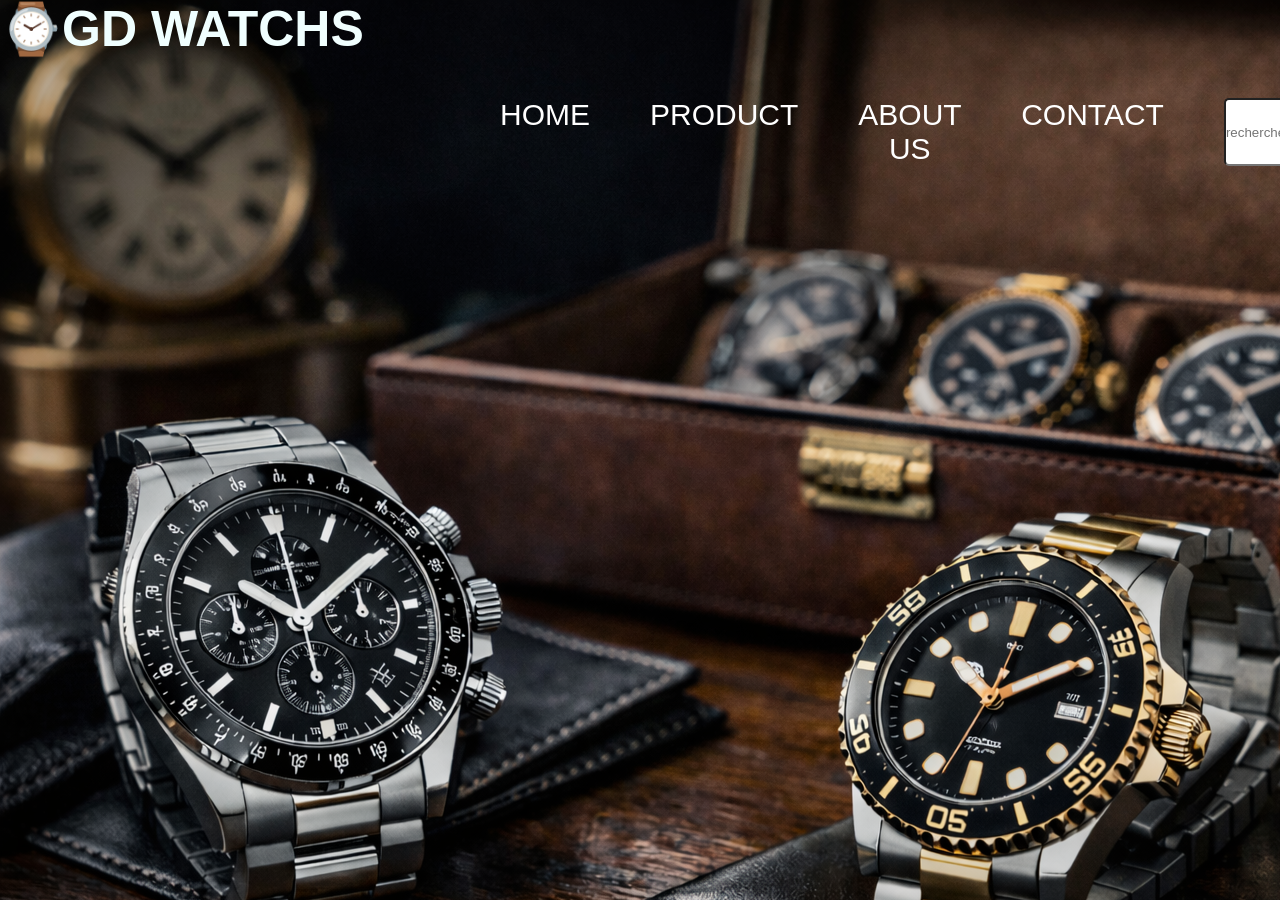
<file: index.html>
<!DOCTYPE html>
<html lang="fr">
<head>
    <title>GEDEON</title>
    <link rel="stylesheet" href="style.css">
</head>
<body>

    <!--page d'accueil-->
    <header><div>
       <div class="A"><h1>⌚GD WATCHS</h1></div>
       <div class="B">
        <ul class="A1">
            <li><a href="index.html">HOME</a></li>
            <li><a href="../pages/product.html">PRODUCT</a></li> 
            <li><a href="../pages/about-us.html">ABOUT US</a></li>
            <li><a href="../pages/contact.html">CONTACT</a></li>
          <input type="text" placeholder="rechercher" class="b1">
            <button class="b2">🔍send</button>
            

        </ul></div>
         <!-- fin header -->
    </header>
  
         </div>
        </div>
      <div>
            </div>


      </div>
     
     
</body>
</html>
</file>
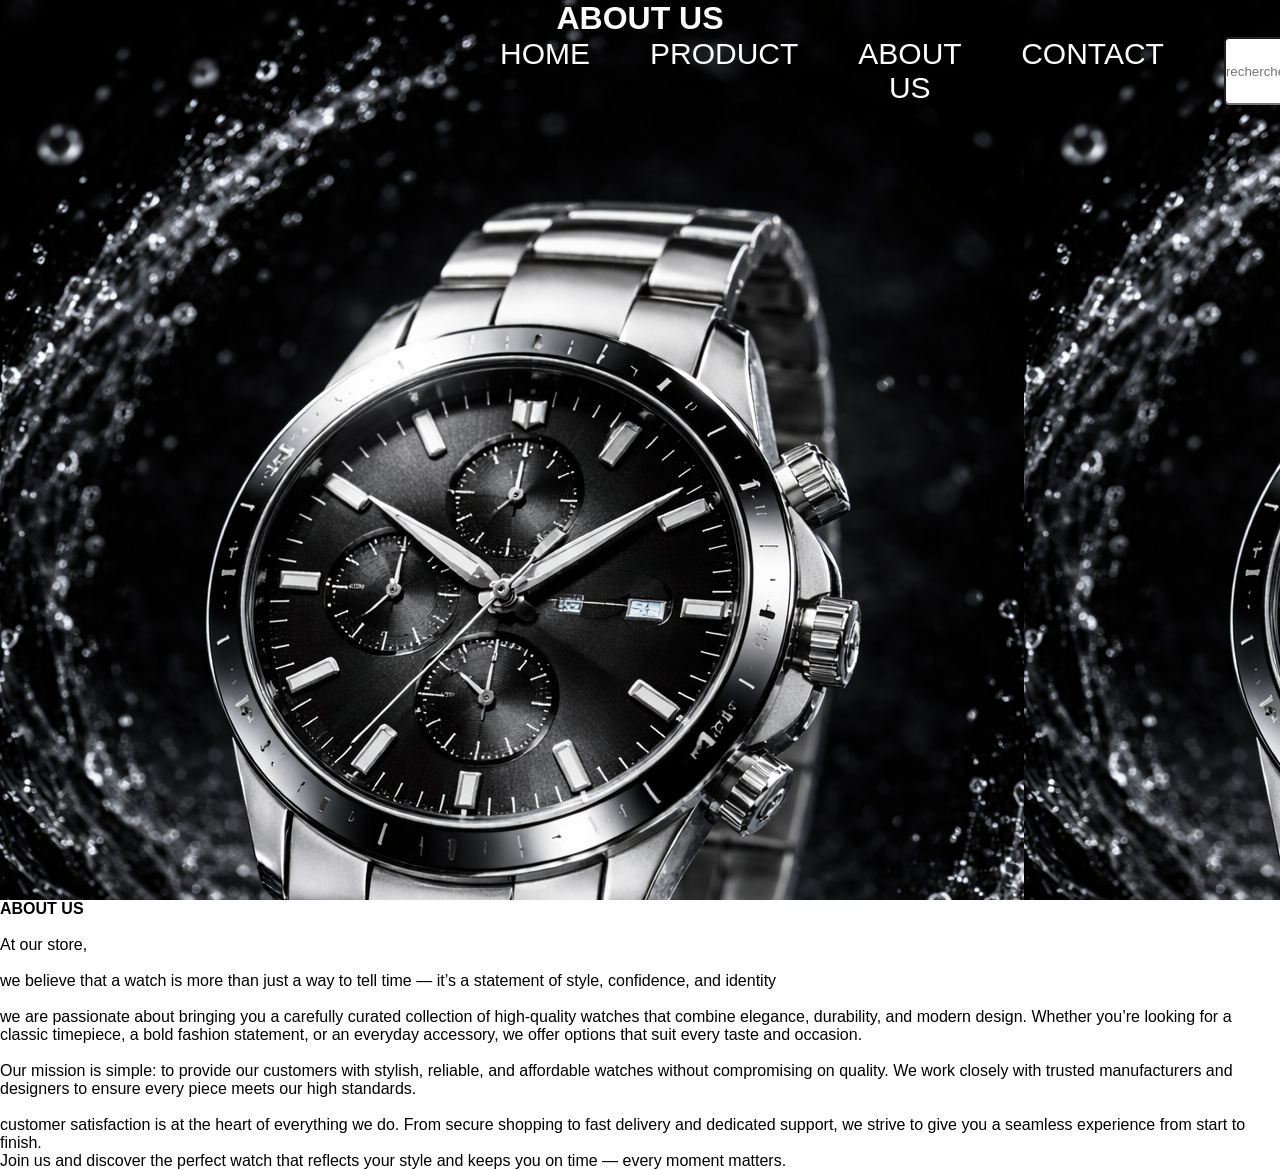
<file: about us.html>
<!DOCTYPE html>
<html lang="fr">
<head>
    <title>GEDEON</title>
    <link rel="stylesheet" href="/about us.style.css">
</head>
<body>

    <!--page d'accueil-->
    <header><div>
       <div class="A"><h1> ABOUT US</h1></div>
       <div class="B">
        <ul class="A1">
            <li><a href="/pages/home.html">HOME</a></li>
            <li><a href="/product.html">PRODUCT</a></li> 
            <li><a href="/about us.html">ABOUT US</a></li>
            <li><a href="/contact.html">CONTACT</a></li>
          <input type="text" placeholder="rechercher" class="b1">
            <button class="b2">🔍send</button>
            

        </ul></div>
    </header>
    <!-- fin header -->
<div>
    <p>
        <h4>ABOUT US</h4>

<br>At our store,</br> <br>we believe that a watch is more than just a way to tell time — it’s a statement of style, confidence, and identity </br>

<br> we are passionate about bringing you a carefully curated collection of high-quality watches that combine elegance, durability, and modern design. Whether you’re looking for a classic timepiece, a bold fashion statement, or an everyday accessory, we offer options that suit every taste and occasion.</br>

<br>Our mission is simple: to provide our customers with stylish, reliable, and affordable watches without compromising on quality. We work closely with trusted manufacturers and designers to ensure every piece meets our high standards.</br>

<br>customer satisfaction is at the heart of everything we do. From secure shopping to fast delivery and dedicated support, we strive to give you a seamless experience from start to finish.</br>

Join us and discover the perfect watch that reflects your style and keeps you on time — every moment matters.</p>
</div>
     
     
</body>
</html>
</file>
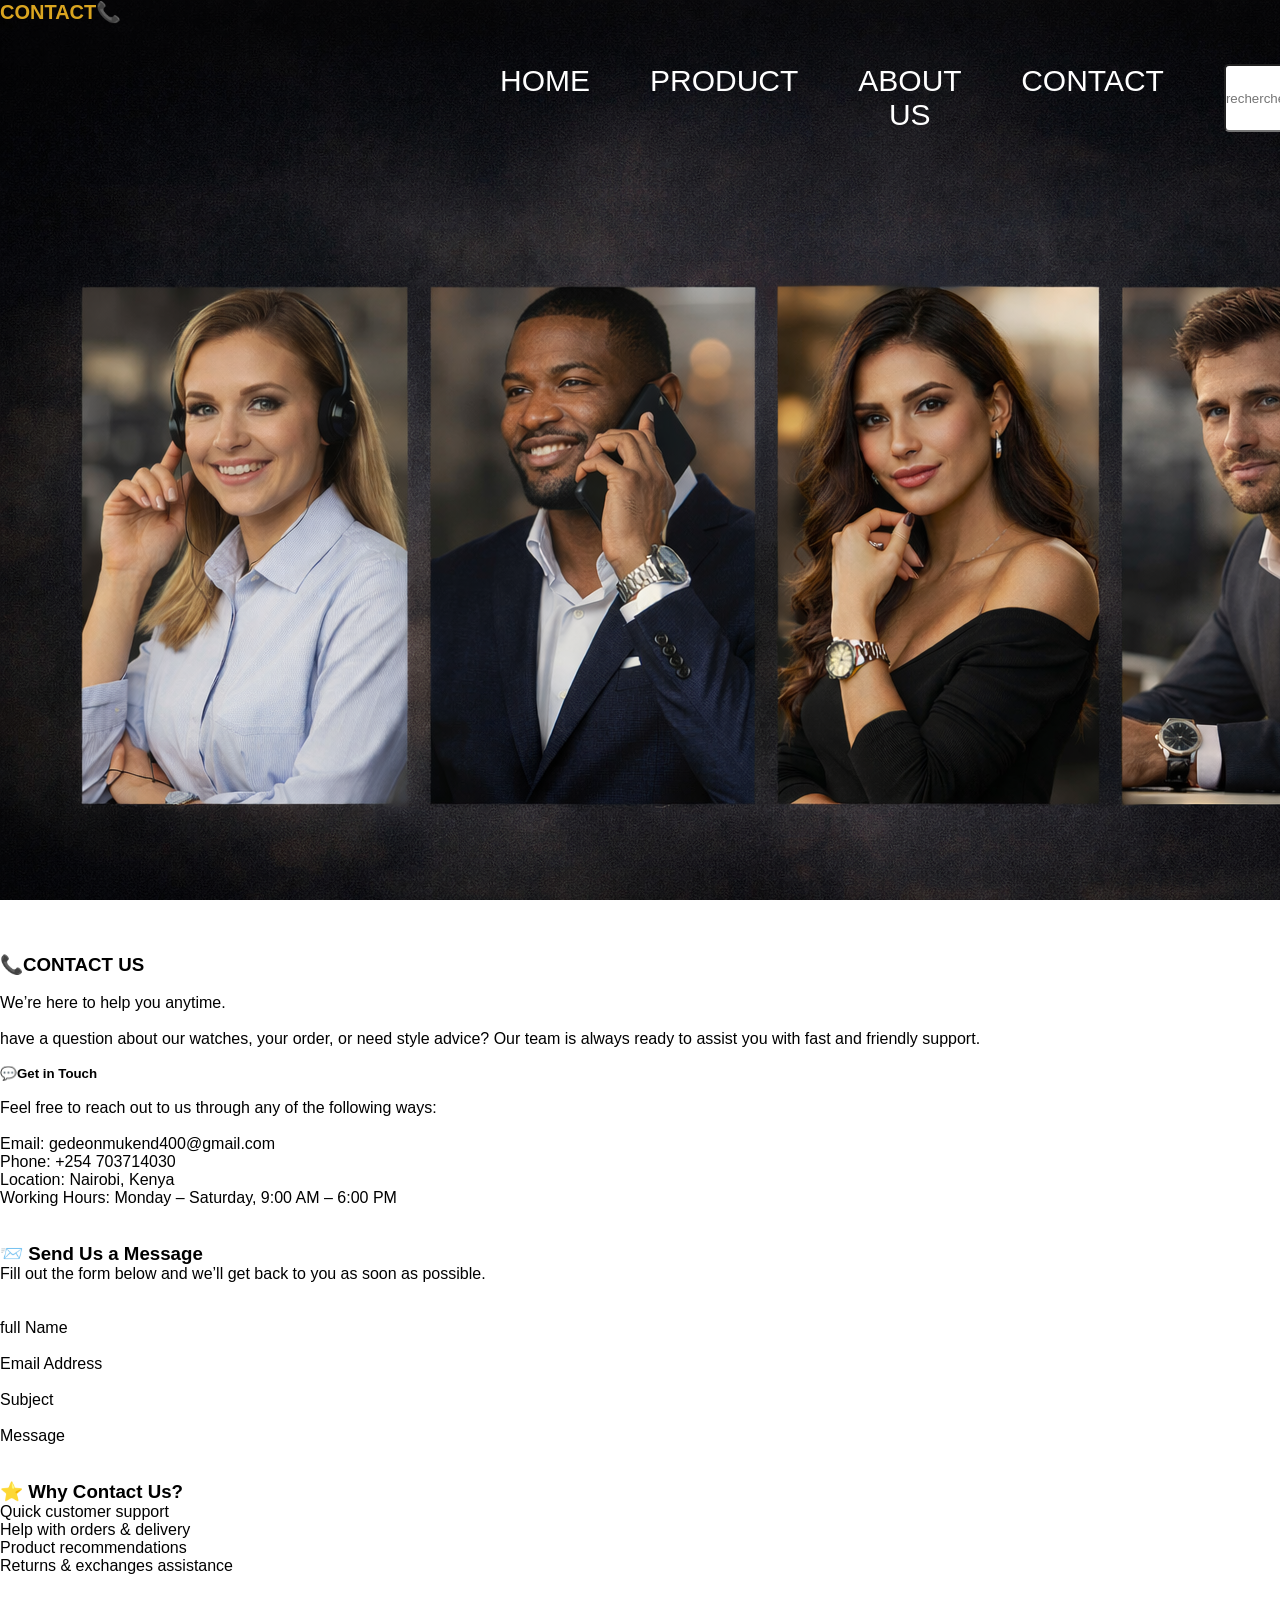
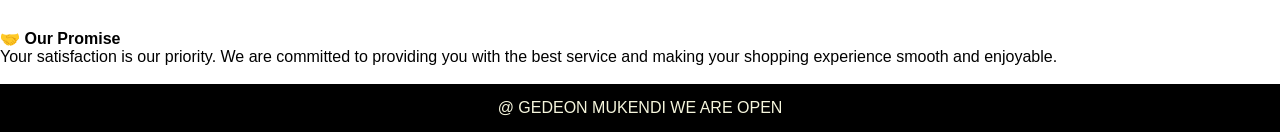
<file: contact.html>
<!DOCTYPE html>
<html lang="fr">
<head>
    <title>GEDEON</title>
    <link rel="stylesheet" href="/conctact.style.css">
</head>
<body>

    <!--page d'accueil-->
    <header><div>
       <div class="A"><h1>CONTACT📞</h1></div>
       <div class="B">
        <ul class="A1">
            <li><a href="/pages/home.html">HOME</a></li>
            <li><a href="/product.html">PRODUCT</a></li> 
            <li><a href="/about us.html">ABOUT US</a></li>
            <li><a href="/contact.html">CONTACT</a></li>
          <input type="text" placeholder="rechercher" class="b1">
            <button class="b2">🔍send</button>
            

        </ul></div>
         <!-- fin header -->
    </header>
      <div>
       <br><br><br> <p><h3>📞CONTACT US</h3>

<br><p>We’re here to help you anytime.</p>
<br><p>have a question about our watches, your order, or need style advice? Our team is always ready to assist you with fast and friendly support.
</p>
<br><p><h5>💬Get in Touch</h5></p>

<br><p>Feel free to reach out to us through any of the following ways:</p>

<br><p>Email: gedeonmukend400@gmail.com</p>
<p>Phone: +254 703714030</p>
<p>Location: Nairobi, Kenya</p>
<p>Working Hours: Monday – Saturday, 9:00 AM – 6:00 PM</p>
<br><br><p><h3>📨 Send Us a Message</h3></p>

Fill out the form below and we’ll get back to you as soon as possible.

<br><br><br><p>full Name</p>
<br><p>Email Address</p>
<br><p>Subject</p>
<br><p>Message</p>


<br><br><p><h3>⭐ Why Contact Us?</h3></p>
<p>Quick customer support
</p>
<p>Help with orders & delivery</p> 
<p>Product recommendations</p>
<p>Returns & exchanges assistance</p>
<br><br><br>
<h4>🤝 Our Promise</h4> 

Your satisfaction is our priority. We are committed to providing you with the best service and making your shopping experience smooth and enjoyable.

</p>
<br><footer> <p>@ GEDEON MUKENDI WE ARE OPEN</p></footer>
            </div>


      </div>
     
     
</body>
</html>
</file>
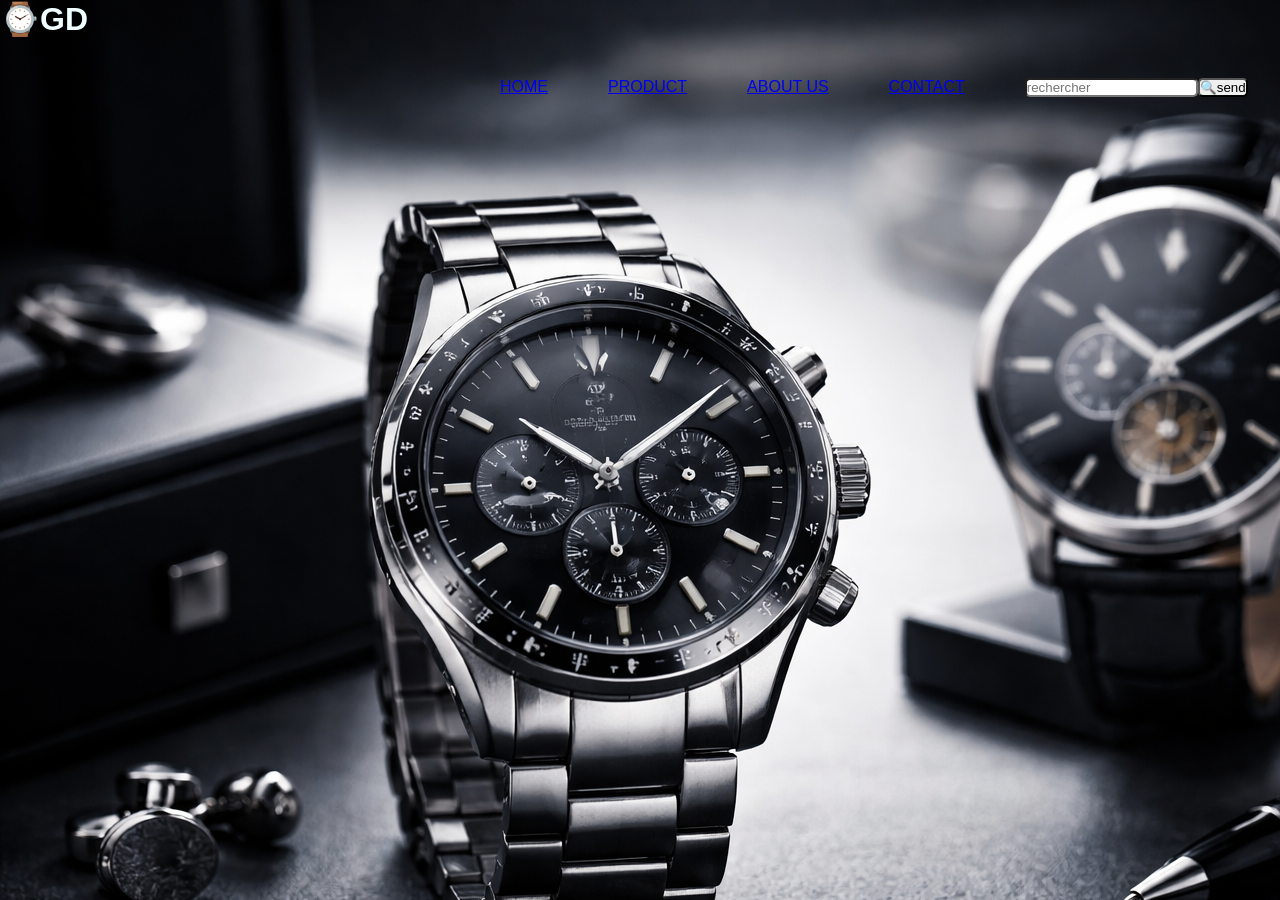
<file: home.html>
<!DOCTYPE html>
<html lang="fr">
<head>
    <title>GEDEON</title>
    <link rel="stylesheet" href="/home.style.css">
</head>
<body>

    <!--page d'accueil-->
    <header><div>
       <div class="A"><h1>⌚GD</h1></div>
       <div class="B">
        <ul A1>
            <li><a href="/pages/home.html">HOME</a></li>
            <li><a href="/product.html">PRODUCT</a></li> 
            <li><a href="/about us.html">ABOUT US</a></li>
            <li><a href="/contact.html">CONTACT</a></li>
          <input type="text" placeholder="rechercher" class="b1">
            <button class="b2">🔍send</button>
            

        </ul></div>
         <!-- fin header -->
    </header>
    


      </div>
     
     
</body>
</html>
</file>
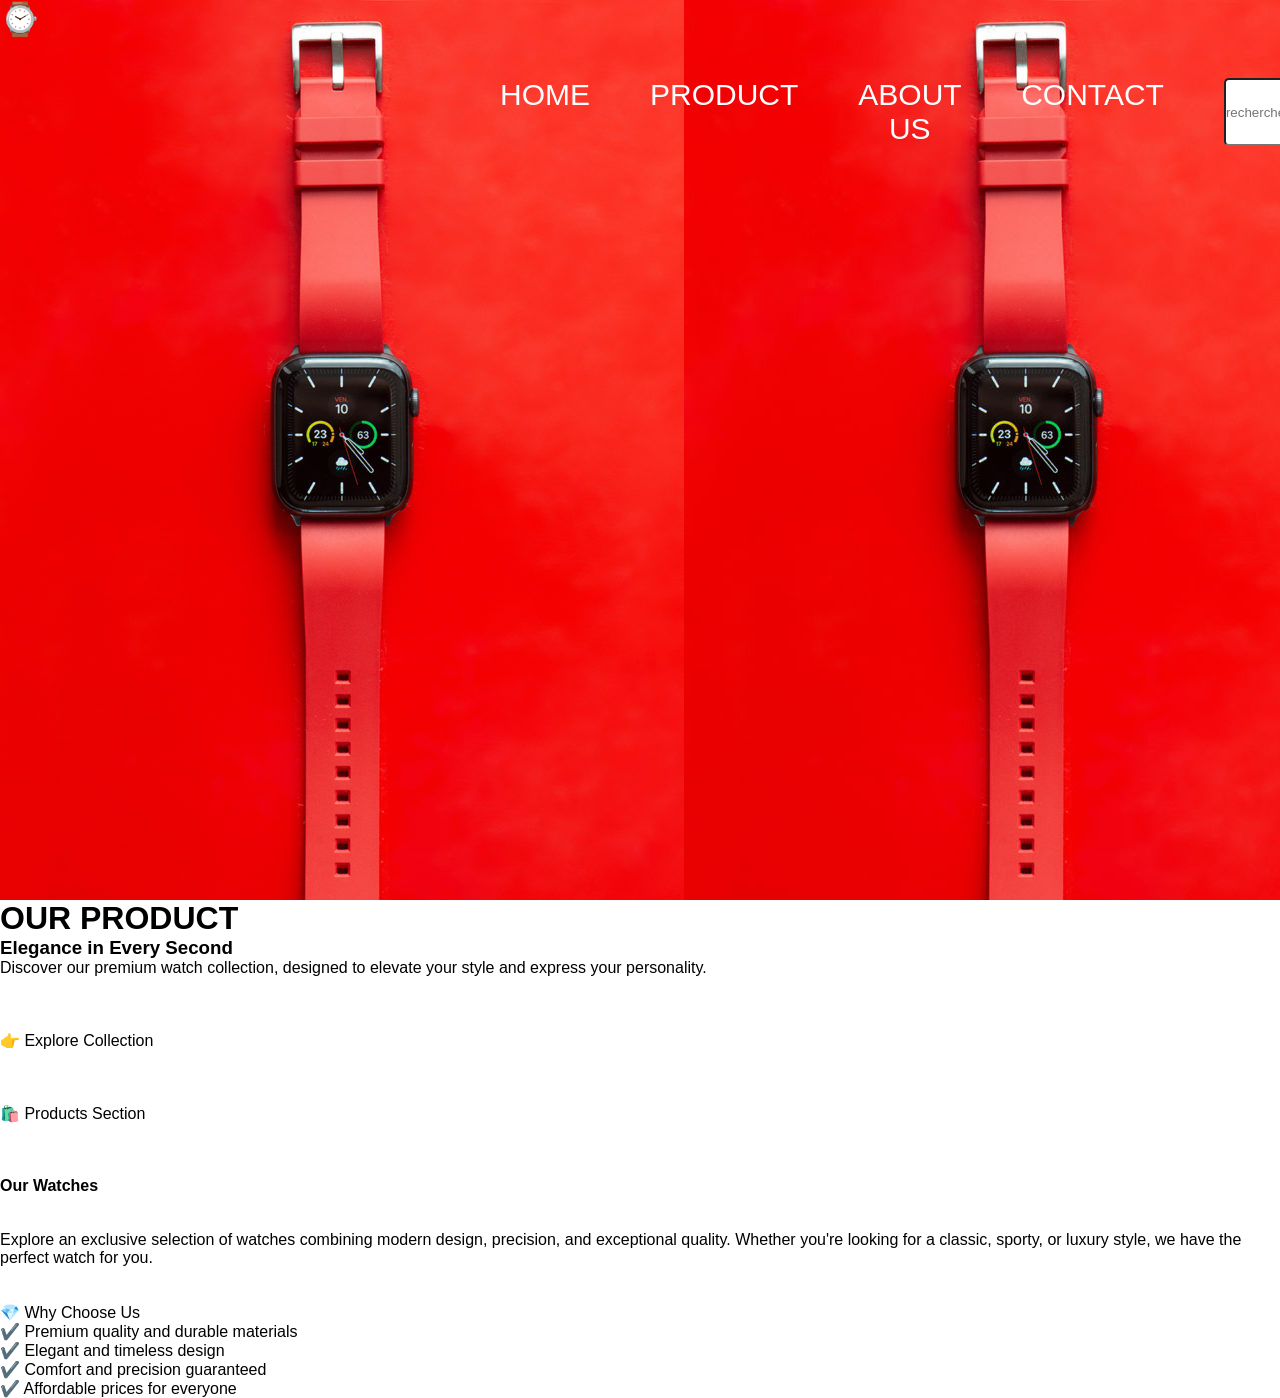
<file: product.html>
<!DOCTYPE html>
<html lang="fr">
<head>
    <title>GEDEON</title>
    <link rel="stylesheet" href="/product.style.css">
</head>
<body>

    <!--page d'accueil--> 
    <header><div>
       <div class="A"><h1>⌚</h1></div>
       <div class="B">
        <ul class="A1">
            <li><a href="/index.html">HOME</a></li>
            <li><a href="/product.html">PRODUCT</a></li> 
            <li><a href="/about us.html">ABOUT US</a></li>
            <li><a href="/contact.html">CONTACT</a></li>
          <input type="text" placeholder="rechercher" class="b1">
            <button class="b2">🔍send</button>
            

        </ul></div>
         <!-- fin header -->
    </header>
    <div><h1>OUR PRODUCT</h1></div>
    <div><p><h3>Elegance in Every Second</h3>
<p>Discover our premium watch collection, designed to elevate your style and express your personality.</p>

<br><br><br><p>👉 Explore Collection</p>

<br><br><br><p>🛍️ Products Section</p>

<br><br><br><p><h4>Our Watches</h4></p>


<p><br><br>Explore an exclusive selection of watches combining modern design, precision, and exceptional quality.
Whether you're looking for a classic, sporty, or luxury style, we have the perfect watch for you.
</p>

<br><br>💎 Why Choose Us

<p>✔️ Premium quality and durable materials</p>
<p>✔️ Elegant and timeless design</p>
<p>✔️ Comfort and precision guaranteed</p>
<p>✔️ Affordable prices for everyone</p>
        </div>
    </div>


      </div>
     
     
</body>
</html>
</file>
<file: style.css>
* {
    margin: 0;
    padding: 0;
    box-sizing: border-box;
    font-family: Arial, sans-serif;
}

/* page d'accueil */
header {
 background: rgb(121, 38, 38);
 width: 100%;
 height: 100vh;
 background-image: url(../images/Montre\ de\ luxe\ sur\ cuir\ et\ bois.png);
}

* header :hover{
    cursor: pointer;
    transition:ease-in-out 0.3s; 
}
.A{
    margin-bottom: 40px;
    color: azure;
    font-family: Arial, Helvetica, sans-serif;
    font-weight: 200;
    font-size: 25px;
}
.b1{
    border-radius: 5px;
}
.b1:hover{
cursor: pointer;
transition: ease-in-out 2s;
}
.b2{
    margin-left:-60px;
    border-radius: 5px;
}
.B ul{
display: flex;
gap: 60px;
text-align: center;
margin-left: 500px;
}
.m { display: flex;
    width: 100%;
    height: 200px;}
    .A1{
        font-size: 30PX;
        font-weight: 100;
        font-family: Verdana, Geneva, Tahoma, sans-serif;
        list-style: none;
    }
    
.A1 li a{
    text-decoration: none;
    color: white
}
.m{
    text-align: center;
    font-family: 'Gill Sans', 'Gill Sans MT', Calibri, 'Trebuchet MS', sans-serif;
    font-size: xx-large;

}
</file>
<file: about us.style.css>
* {
    margin: 0;
    padding: 0;
    box-sizing: border-box;
    font-family: Arial, sans-serif;
}

/* page d'accueil */
header {
 background: rgb(121, 38, 38);
 width: 100%;
 height: 100vh;
 background-image: url(/images/Montre\ de\ luxe\ en\ gros\ plan.png);
}

* header :hover{
    cursor: pointer;
    transition:ease-in-out 0.3s; 
}
.A{ text-align: center;
    color: rgb(252, 250, 250);

}
.b1{
    border-radius: 5px;
}
.b2{
    margin-left:-60px;
    border-radius: 5px;
}
.B ul{
display: flex;
gap: 60px;
text-align: center;
margin-left: 500px;
}
.m { display: flex;
    width: 100%;
    height: 200px;}
    .A1{
        font-size: 30PX;
        font-weight: 100;
        font-family: Verdana, Geneva, Tahoma, sans-serif;
        list-style: none;
    }
    
.A1 li a{
    text-decoration: none;
    color: white
}
</file>
<file: conctact.style.css>
* {
    margin: 0;
    padding: 0;
    box-sizing: border-box;
    font-family: Arial, sans-serif;
}

/* page d'accueil */
header {
 background: rgb(121, 38, 38);
 width: 100%;
 height: 100vh;
 background-image: url(/images/Portraits\ d\'une\ équipe\ professionnelle.png);
}

* header :hover{
    cursor: pointer;
    transition:ease-in-out 0.3s; 
}
.A{
    margin-bottom: 40px;
    color: azure;
}
.b1{
    border-radius: 5px;
}
.b2{
    margin-left:-60px;
    border-radius: 5px;
}
.B ul{
display: flex;
gap: 60px;
text-align: center;
margin-left: 500px;
}
.m { display: flex;
    width: 100%;
    height: 200px;}
    .A1{
        font-size: 30PX;
        font-weight: 100;
        font-family: Verdana, Geneva, Tahoma, sans-serif;
        list-style: none;
    }
    
.A1 li a{
    text-decoration: none;
    color: white
}
.A{
  font-size: x-small;
  color: goldenrod;


} 
footer{
    background-color: black;
    color: beige;
    text-align: center;
    padding: 15px;
}
</file>
<file: home.style.css>
* {
    margin: 0;
    padding: 0;
    box-sizing: border-box;
    font-family: Arial, sans-serif;
}

/* page d'accueil */
header {
 background: rgb(121, 38, 38);
 width: 100%;
 height: 100vh;
 background-image: url(/images/Montre\ de\ luxe\ et\ accessoires\ élégants.png);
}

* header :hover{
    cursor: pointer;
    transition:ease-in-out 0.3s; 
}
.A{
    margin-bottom: 40px;
    color: azure;
}
.b1{
    border-radius: 5px;
}
.b2{
    margin-left:-60px;
    border-radius: 5px;
}
.B ul{
display: flex;
gap: 60px;
text-align: center;
margin-left: 500px;
list-style: none;
}
.m { display: flex;
    width: 100%;
    height: 200px;}
     .A1{
        font-size: 30PX;
        font-weight: 100;
        font-family: Verdana, Geneva, Tahoma, sans-serif;
        list-style: none;
    }
    
.A1 li a{
    text-decoration: none;
    color: white
}
</file>
<file: product.style.css>
* {
    margin: 0;
    padding: 0;
    box-sizing: border-box;
    font-family: Arial, sans-serif;
}

/* page d'accueil */
header {
 background: rgb(121, 38, 38);
 width: 100%;
 height: 100vh;
 background-image: url(/images/rouge.jpg);
}

* header :hover{
    cursor: pointer;
    transition:ease-in-out 0.3s; 
}
.A{
    margin-bottom: 40px;
    color: azure;
}
.b1{
    border-radius: 5px;
}
.b2{
    margin-left:-60px;
    border-radius: 5px;
}
.B ul{
display: flex;
gap: 60px;
text-align: center;
margin-left: 500px;
}
.m { display: flex;
    width: 100%;
    height: 200px;}
    .A1{
        font-size: 30PX;
        font-weight: 100;
        font-family: Verdana, Geneva, Tahoma, sans-serif;
        list-style: none;
    }
    
.A1 li a{
    text-decoration: none;
    color: white
}
.m{ 
    text-align: center;
    font-size: xx-large;
    color: goldenrod;
    font-weight: 200;
    margin-top: 200px;
display: flex;
}
.img{
    width: 100%;
 height: 800px;
 background-color: blue;
 margin-top: -350px;
 background-image: url(/images/back\ graound.jpg);
}
</file>
